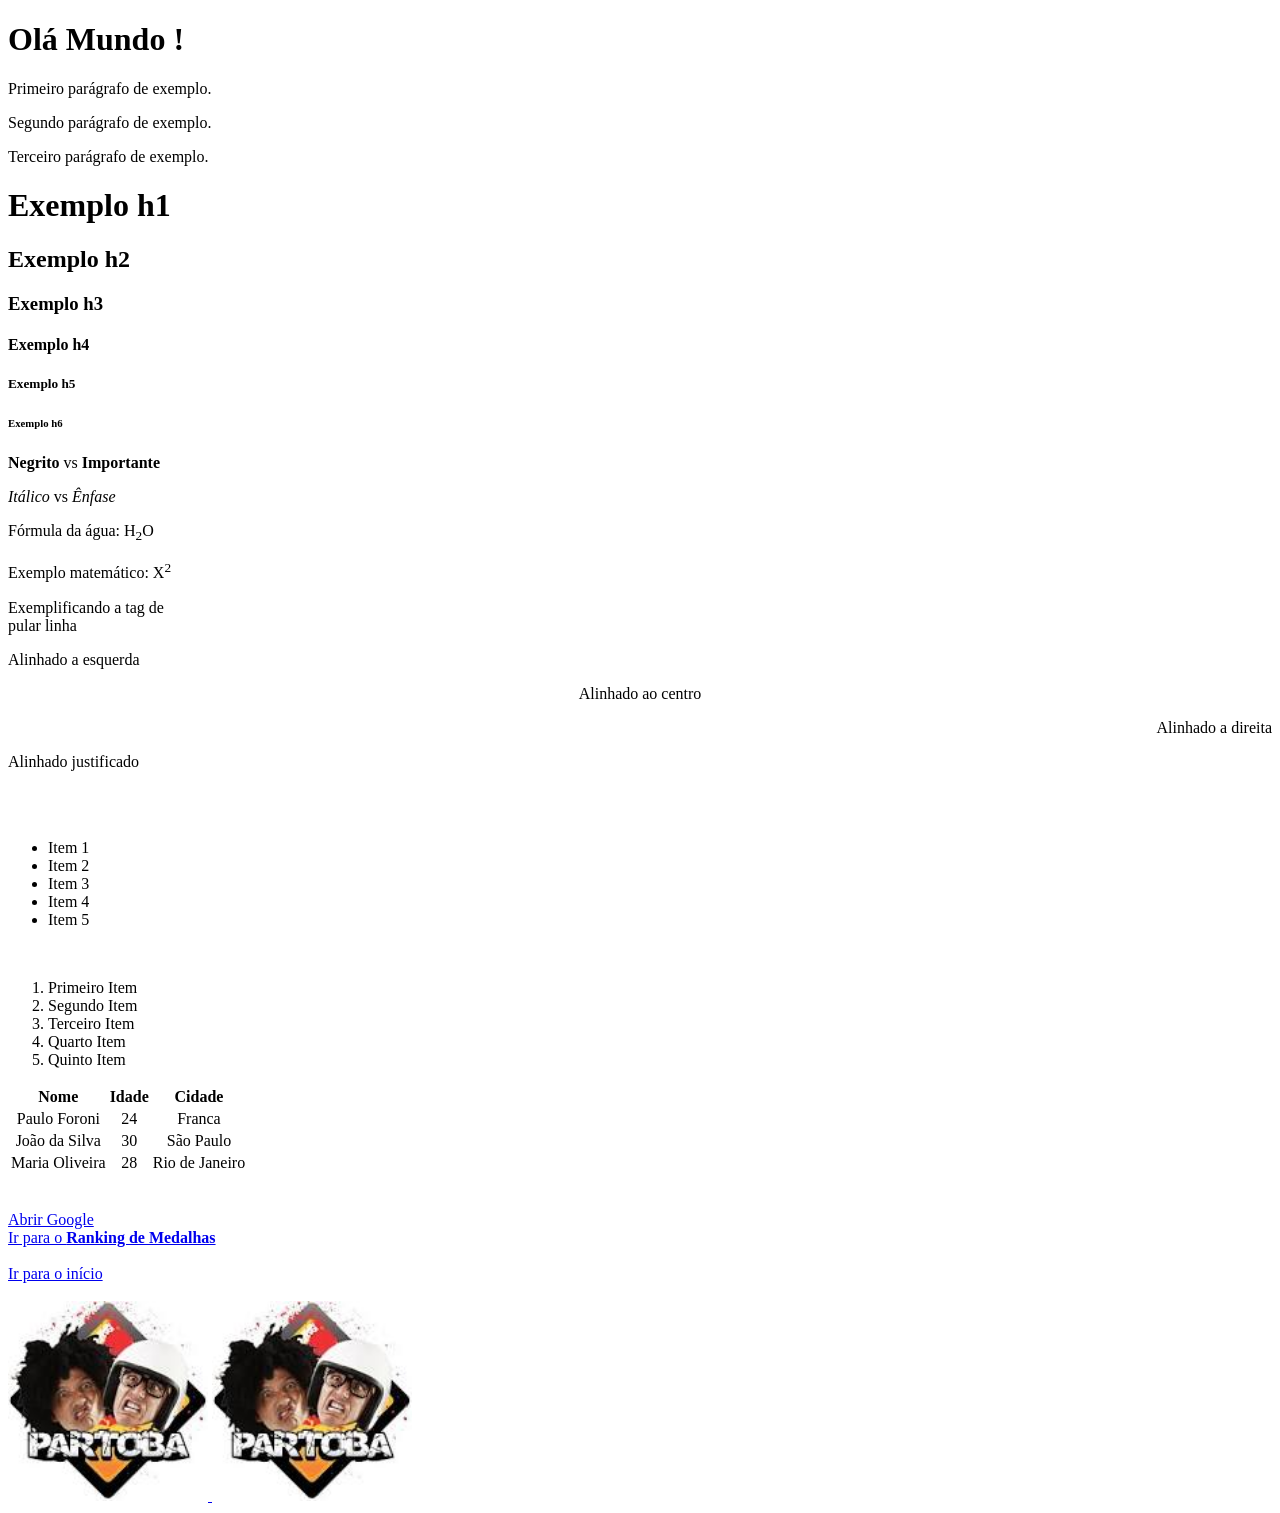
<file: index.html>
<!DOCTYPE html>
<html lang="en">
<head>
    <meta charset="UTF-8">
    <meta name="viewport" content="width=device-width, initial-scale=1.0">
    <title>Meu primeiro site</title>
    <link rel="icon" href="icone_final.png" type="image/png">

</head>
<body>
    <h1 id="secao-inicio">Olá Mundo !</h1>

    <p>Primeiro parágrafo de exemplo.</p>
    <p>Segundo parágrafo de exemplo.</p>
    <p>Terceiro parágrafo de exemplo.</p>

    <h1>Exemplo h1</h1>
    <h2>Exemplo h2</h2>
    <h3>Exemplo h3</h3>
    <h4>Exemplo h4</h4>
    <h5>Exemplo h5</h5>
    <h6>Exemplo h6</h6>

    <p><b>Negrito</b> vs <strong> Importante</strong></p>
    <p><i>Itálico</i> vs <em>Ênfase</em></p>
    <p>Fórmula da água: H<sub>2</sub>O</p>
    <p>Exemplo matemático: X<sup>2</sup></p>
    <p>Exemplificando a tag de <br> pular linha</p>
    <p align="left">Alinhado a esquerda</p>
    <p align="center">Alinhado ao centro</p>
    <p align="right">Alinhado a direita</p>
    <p align="justify">Alinhado justificado</p>

    <br>
    <br>

    <ul>
        <li>Item 1</li>
        <li>Item 2</li>
        <li>Item 3</li>
        <li>Item 4</li>
        <li>Item 5</li>
    </ul>
    <br>
    <ol>
        <li>Primeiro Item</li>
        <li>Segundo Item</li>
        <li>Terceiro Item</li>
        <li>Quarto Item</li>
        <li>Quinto Item</li>
    </ol>

    <table>
        <thead>
            <tr>
                <th>Nome</th>
                <th>Idade</th>
                <th>Cidade </th>
            </tr>
        </thead>
        <tbody>
            <tr>
                <td align="center">Paulo Foroni</td>
                <td align="center">24</td>
                <td align="center">Franca</td>
            </tr>
            <tr>
                <td align="center">João da Silva</td>
                <td align="center">30</td>
                <td align="center">São Paulo</td>
            </tr>
            <tr>
                <td align="center">Maria Oliveira</td>
                <td align="center">28</td>
                <td align="center">Rio de Janeiro</td> 
              </tr>
        </tbody>
    </table>
    <br>
    <br>
    <a href="https://www.google.com" target="_blank">Abrir Google</a>
    <br>
    <a href="./tabela/ranking.html">Ir para o <strong>Ranking de Medalhas</strong></a>
    <br>
    <br>

    <a href="#secao-inicio">Ir para o início</a>
    <br>
    <br>
    <a href="https://www.instagram.com/irmaos_piologo/">
        <img src="Piologo.jpg" alt="Imrãos Piologo" width="200" height="200" target="_blank">
    </a>
    <img src="./Piologo.jpg" alt="Irmãos Piologo" width="200" height="200">

</body>
</html>
</file>
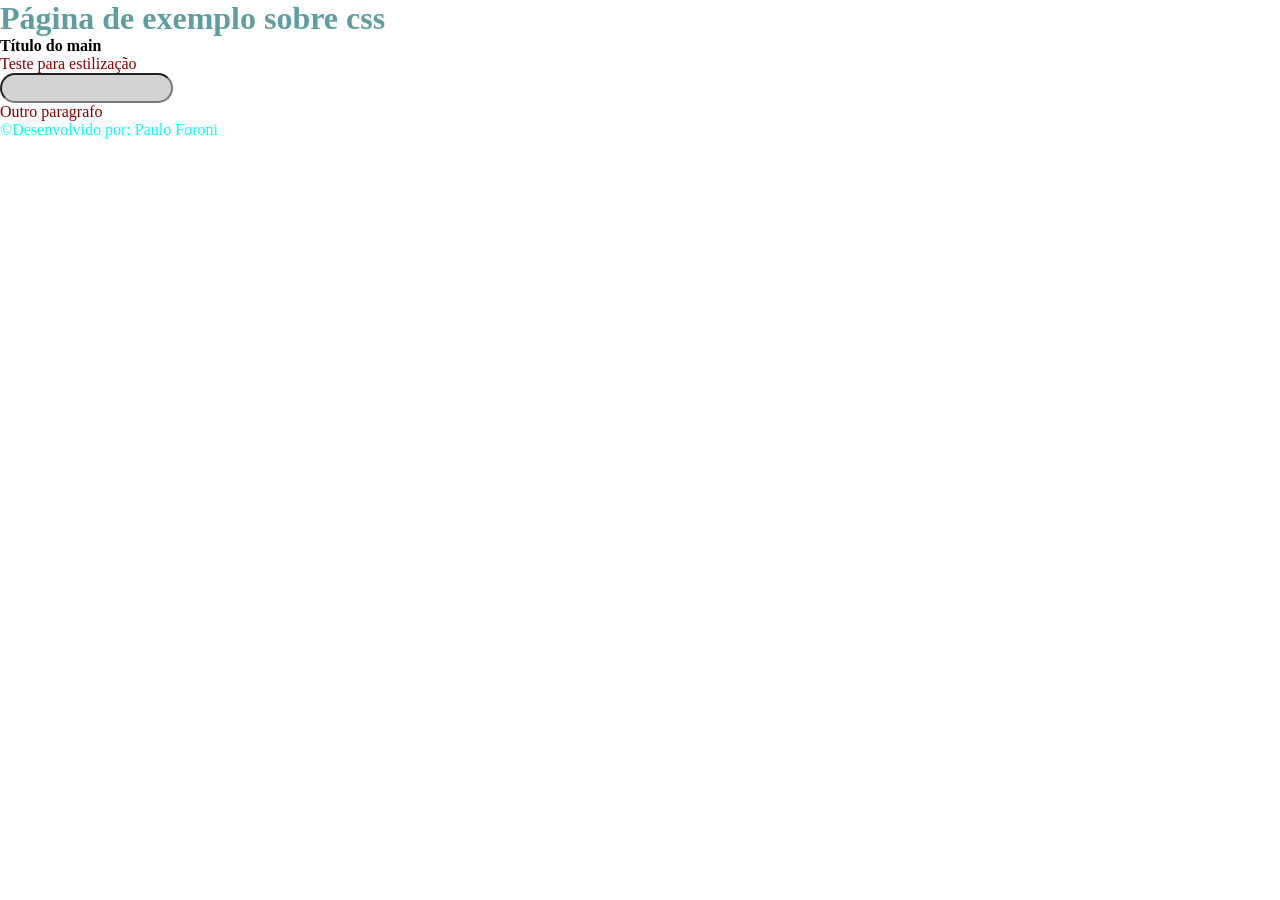
<file: exemplo-css/index.html>
<!DOCTYPE html>
<html lang="pt-BR">
<head>
    <meta charset="UTF-8">
    <meta name="viewport" content="width=device-width, initial-scale=1.0">
    <title>Exemplo - CSS</title>
    <link rel="stylesheet" href="./styles.css"/>

</head>
<body>
    <header>
        <h1>Página de exemplo sobre css</h1>
    </header>
    <main>
        <h4>Título do main</h4>
        <p>Teste para estilização</p>
        <input type="email" id="email"/>
        <br>
        <p>Outro paragrafo</p>
    </main>
    <footer>
        <p class="footer">&copy;Desenvolvido por: Paulo Foroni</p>
    </footer>
</body>
</html>
</file>
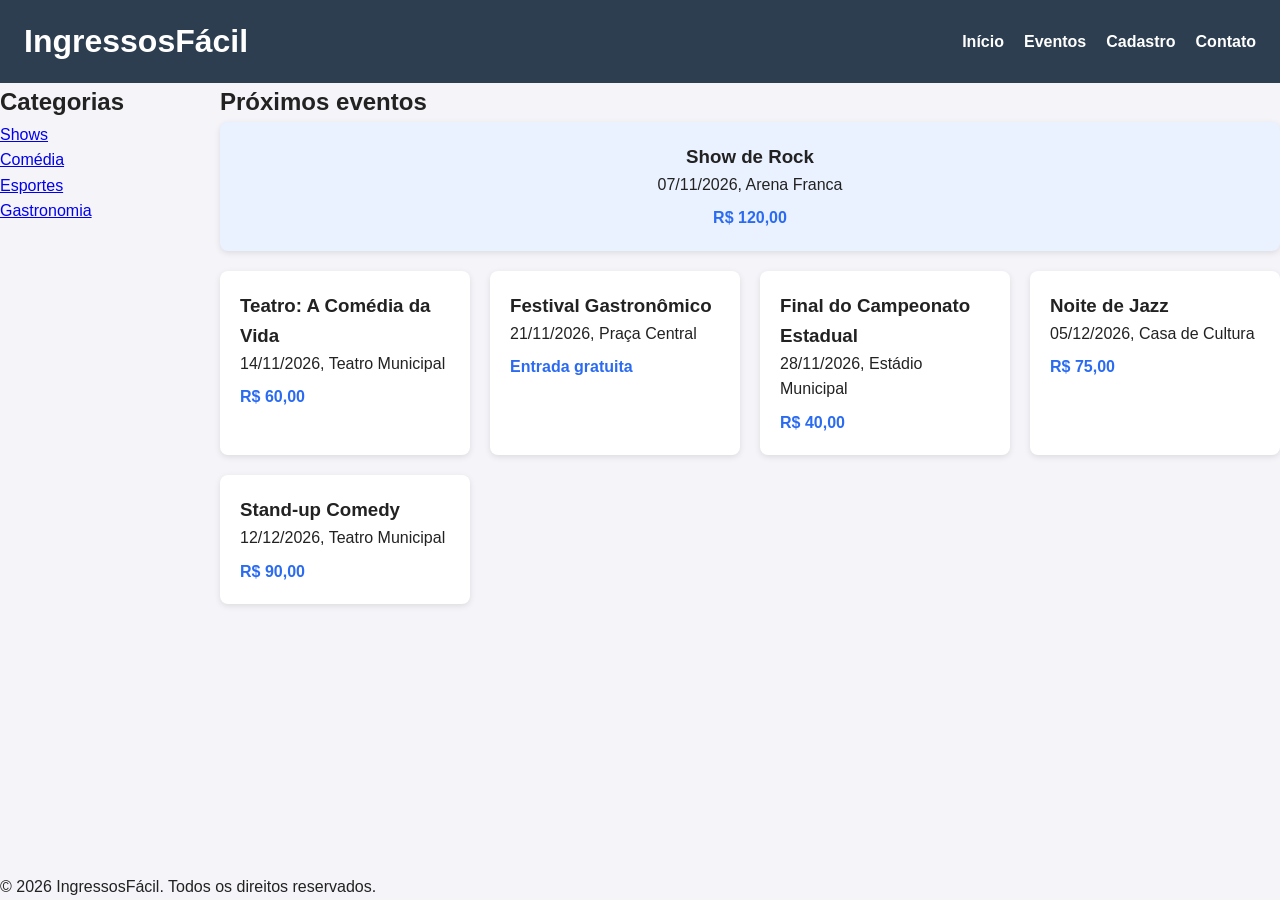
<file: exemplo-grid/index.html>
<!DOCTYPE html>
<html lang="pt-BR">

<head>
    <meta charset="UTF-8">
    <meta name="viewport" content="width=device-width, initial-scale=1.0">
    <title>IngressosFácil</title>
    <link rel="stylesheet" href="styles.css">
</head>

<body>

    <header class="topo">
        <h1>IngressosFácil</h1>
        <nav class="menu-horizontal">
            <ul>
                <li><a href="index.html" class="ativo">Início</a></li>
                <li><a href="#eventos">Eventos</a></li>
                <li><a href="cadastro.html">Cadastro</a></li>
                <li><a href="#contato">Contato</a></li>
            </ul>
        </nav>
    </header>

    <aside class="lateral">
        <h2>Categorias</h2>
        <nav class="menu-vertical">
            <ul>
                <li><a href="#">Shows</a></li>
                <li><a href="#">Comédia</a></li>
                <li><a href="#">Esportes</a></li>
                <li><a href="#">Gastronomia</a></li>
            </ul>
        </nav>
    </aside>

    <main class="conteudo">
        <section id="eventos">
            <h2>Próximos eventos</h2>
            <div class="grade-eventos">
                <article class="evento destaque">
                    <h3>Show de Rock</h3>
                    <p>07/11/2026, Arena Franca</p>
                    <p class="preco">R$ 120,00</p>
                </article>
                <article class="evento">
                    <h3>Teatro: A Comédia da Vida</h3>
                    <p>14/11/2026, Teatro Municipal</p>
                    <p class="preco">R$ 60,00</p>
                </article>
                <article class="evento">
                    <h3>Festival Gastronômico</h3>
                    <p>21/11/2026, Praça Central</p>
                    <p class="preco">Entrada gratuita</p>
                </article>
                <article class="evento">
                    <h3>Final do Campeonato Estadual</h3>
                    <p>28/11/2026, Estádio Municipal</p>
                    <p class="preco">R$ 40,00</p>
                </article>
                <article class="evento">
                    <h3>Noite de Jazz</h3>
                    <p>05/12/2026, Casa de Cultura</p>
                    <p class="preco">R$ 75,00</p>
                </article>
                <article class="evento">
                    <h3>Stand-up Comedy</h3>
                    <p>12/12/2026, Teatro Municipal</p>
                    <p class="preco">R$ 90,00</p>
                </article>
            </div>
        </section>
    </main>

    <footer class="rodape">
        <p id="contato">&copy; 2026 IngressosFácil. Todos os direitos reservados.</p>
    </footer>

</body>

</html>
</file>
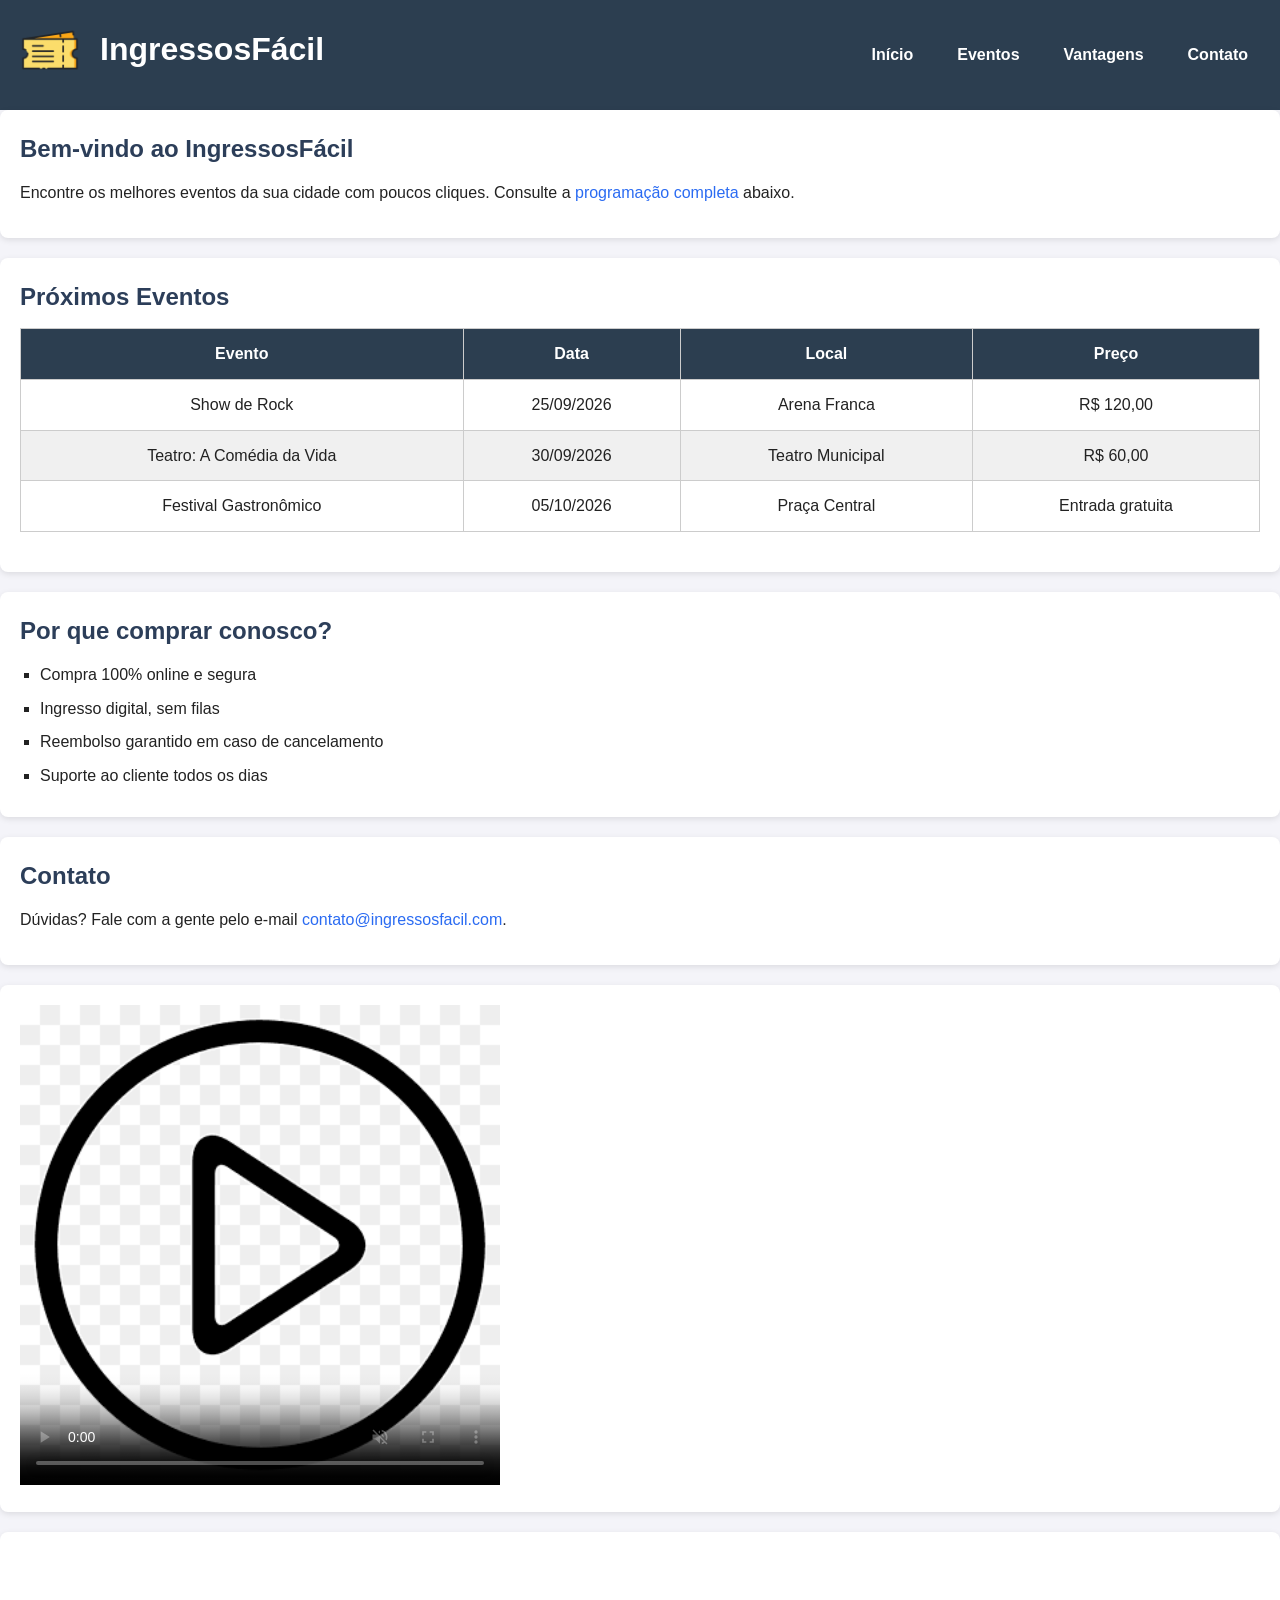
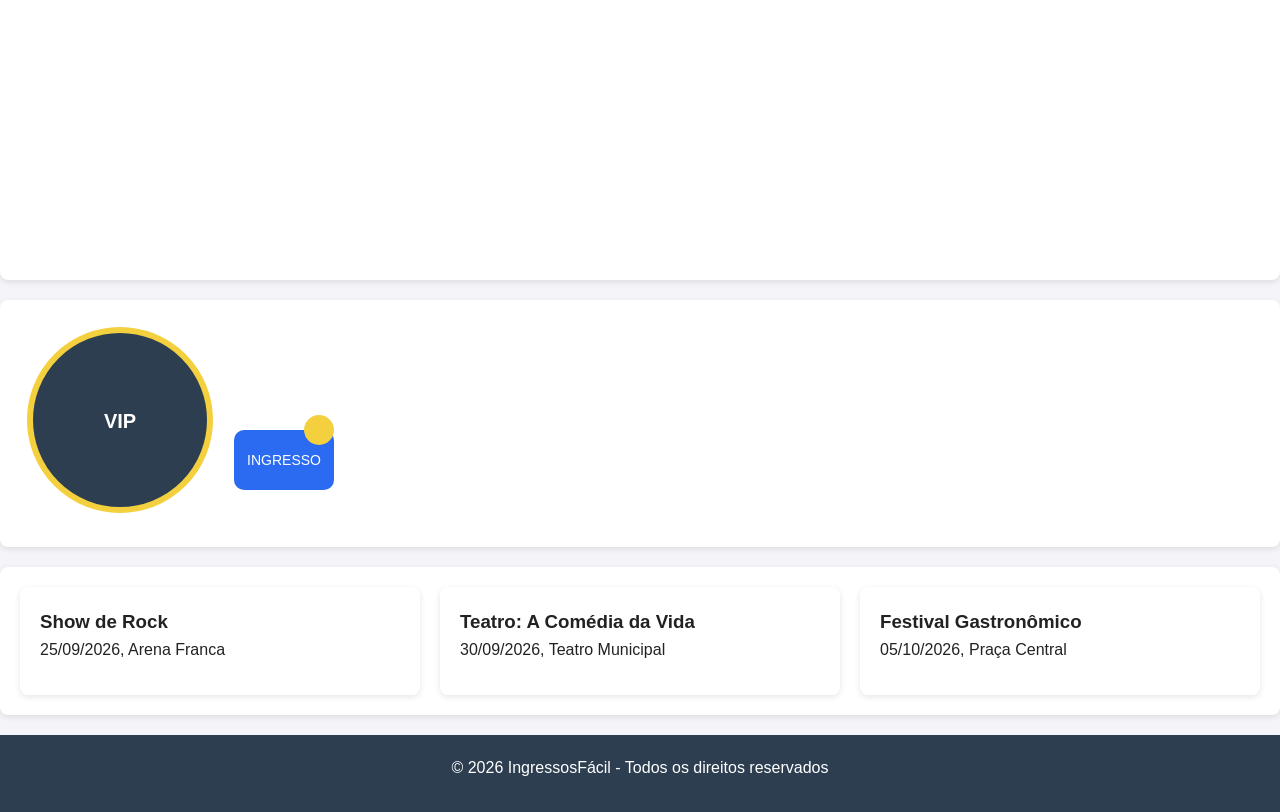
<file: pratica-css/index.html>
<!DOCTYPE html>
<html lang="pt-BR">

<head>
    <meta charset="UTF-8">
    <meta name="viewport" content="width=device-width, initial-scale=1.0">
    <title>IngressosFácil</title>
    <link rel="stylesheet" href="styles.css">
</head>

<body>

    <header>
        <div class="logo">
            <img src="logo.png" alt="Logo do site">
            <h1>IngressosFácil</h1>
        </div>
        <nav>
            <ul>
                <li><a href="#home">Início</a></li>
                <li><a href="#eventos">Eventos</a></li>
                <li><a href="#vantagens">Vantagens</a></li>
                <li><a href="#contato">Contato</a></li>
            </ul>
        </nav>
    </header>

    <main>
        <section id="home">
            <h2>Bem-vindo ao IngressosFácil</h2>
            <p>Encontre os melhores eventos da sua cidade com poucos cliques. Consulte a <a href="#eventos">programação
                    completa</a> abaixo.</p>
        </section>

        <section id="eventos">
            <h2>Próximos Eventos</h2>
            <table>
                <thead>
                    <tr>
                        <th>Evento</th>
                        <th>Data</th>
                        <th>Local</th>
                        <th>Preço</th>
                    </tr>
                </thead>
                <tbody>
                    <tr>
                        <td>Show de Rock</td>
                        <td>25/09/2026</td>
                        <td>Arena Franca</td>
                        <td>R$ 120,00</td>
                    </tr>
                    <tr>
                        <td>Teatro: A Comédia da Vida</td>
                        <td>30/09/2026</td>
                        <td>Teatro Municipal</td>
                        <td>R$ 60,00</td>
                    </tr>
                    <tr>
                        <td>Festival Gastronômico</td>
                        <td>05/10/2026</td>
                        <td>Praça Central</td>
                        <td>Entrada gratuita</td>
                    </tr>
                </tbody>
            </table>
        </section>

        <section id="vantagens">
            <h2>Por que comprar conosco?</h2>
            <ul>
                <li>Compra 100% online e segura</li>
                <li>Ingresso digital, sem filas</li>
                <li>Reembolso garantido em caso de cancelamento</li>
                <li>Suporte ao cliente todos os dias</li>
            </ul>
        </section>

        <section id="contato">
            <h2>Contato</h2>
            <p>Dúvidas? Fale com a gente pelo e-mail <a
                    href="mailto:contato@ingressosfacil.com">contato@ingressosfacil.com</a>.</p>
        </section>

        <section>
            <video id="videoEvento" width="480" poster="poster_video.png" controls muted autoplay loop allowfullscreen>
                <source src="video.mp4" type="video/mp4">
                Seu navegador não superta este vídeo
            </video>
        </section>

        <section>
            <iframe src="https://maps.google.com/maps?q=UNIFRAN&z=16&output=embed" width="50%" height="300"
                style="border:0;" loading="lazy" title="Localização: UNIFRAN">>
            </iframe>
        </section>

        <section>
            <canvas id="seloEvento" width="200" height="200"></canvas>
            <svg width="120" height="120" viewBox="0 0 120 120">
                <rect x="10" y="30" width="100" height="60" rx="10" fill="#2a6bf2" />
                <circle cx="95" cy="30" r="15" fill="#f4d03f" />
                <text x="60" y="65" text-anchor="middle" fill="white" font-size="14" font-family="Arial">INGRESSO</text>
            </svg>
            <script>
                const canvas = document.getElementById('seloEvento');
                const ctx = canvas.getContext('2d');

                ctx.beginPath();
                ctx.arc(100, 100, 90, 0, Math.PI * 2);
                ctx.fillStyle = '#2c3e50';
                ctx.fill();

                ctx.beginPath();
                ctx.arc(100, 100, 90, 0, Math.PI * 2);
                ctx.strokeStyle = '#f4d03f';
                ctx.lineWidth = 6;
                ctx.stroke();

                ctx.fillStyle = '#ffffff';
                ctx.font = 'bold 20px Arial';
                ctx.textAlign = 'center';
                ctx.fillText('VIP', 100, 108);
            </script>
        </section>

        <section>
            <div class="eventos-container">
                <div class="evento-item">
                    <h3>Show de Rock</h3>
                    <p>25/09/2026, Arena Franca</p>
                </div>
                <div class="evento-item">
                    <h3>Teatro: A Comédia da Vida</h3>
                    <p>30/09/2026, Teatro Municipal</p>
                </div>
                <div class="evento-item">
                    <h3>Festival Gastronômico</h3>
                    <p>05/10/2026, Praça Central</p>
                </div>
            </div>
        </section>

    </main>

    <footer>
        <p>&copy; 2026 IngressosFácil - Todos os direitos reservados</p>
    </footer>

</body>

</html>
</file>
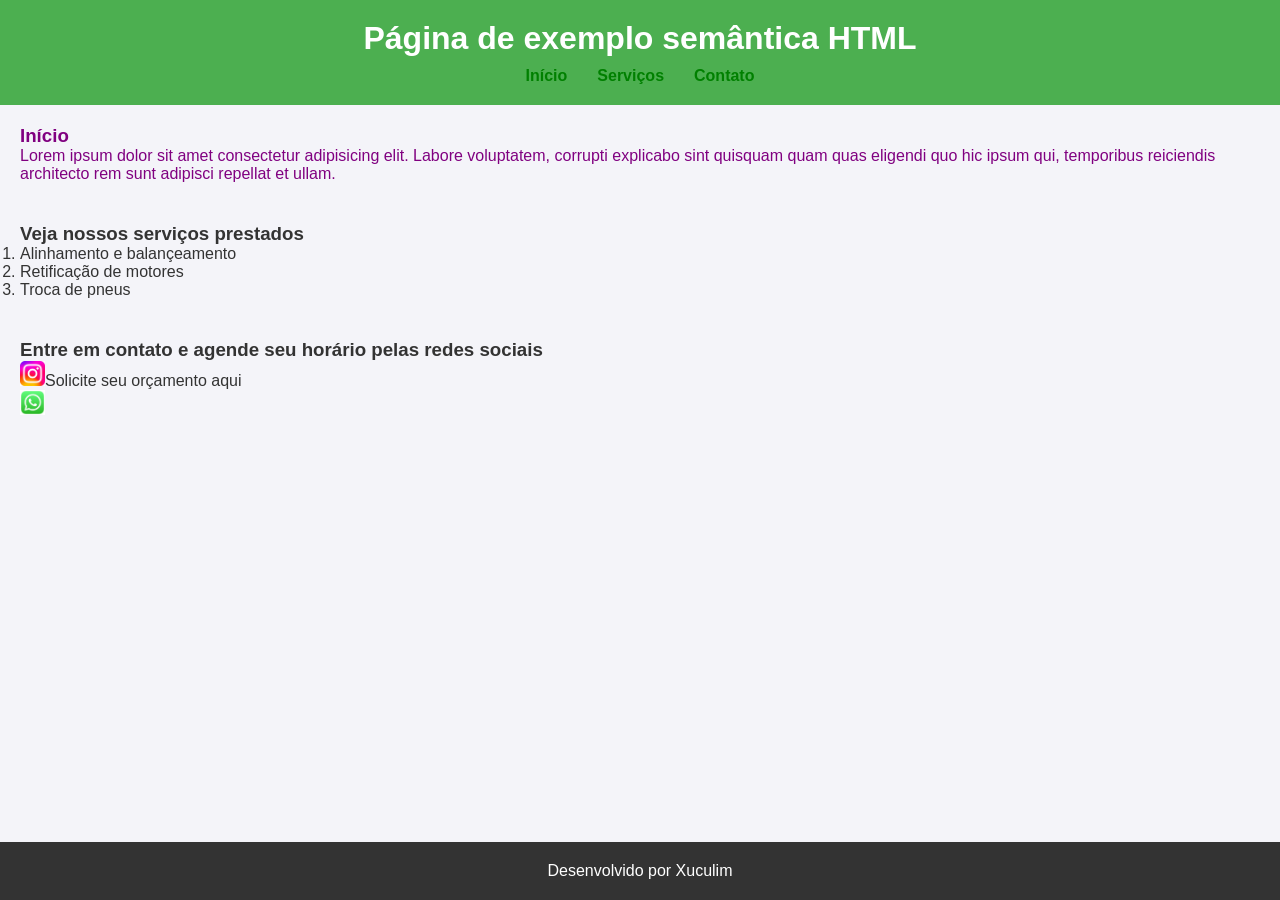
<file: semantica.html>
<!DOCTYPE html>
<html lang="pt-BR">
<head>
    <meta charset="UTF-8">
    <meta name="viewport" content="width=device-width, initial-scale=1.0">
    <title>Exemplo semantica no HTML</title>
    <link rel="stylesheet" href="./site-vendas/styles.css">
</head>
<body>
    <!-- Aqui virá o conteúdo de cabeçalho da página. -->
    <header>
        <h1>Página de exemplo semântica HTML</h1>
        <nav>
            <ul>
                <li>
                    <a href="#secao-inicio"
                    style="text-decoration: none;
                    color: green;
                    ">Início</a>
                </li>
                <li>
                    <a href="#secao-servicos"
                    style="text-decoration: none;
                    color: green;
                    ">Serviços</a>     
                </li>
                <li>
                    <a href="#secao-contatos"
                    style="text-decoration: none;
                    color: green
                    ">Contato</a>
                </li>
            </ul>
        </nav>
    </header>
<!-- Aqui abaixo virá o conteúdo principal da página separado em sessões. -->
    <main>
        <section id="secao-inicio" style="color: purple">
            <h3>Início</h3>
            <p>Lorem ipsum dolor sit amet consectetur adipisicing elit. Labore voluptatem, corrupti explicabo sint quisquam quam quas eligendi quo hic ipsum qui, temporibus reiciendis architecto rem sunt adipisci repellat et ullam.</p>
        </section>
        <section id="secao-servicos">
            <h3>Veja nossos serviços prestados</h3>
                <ol>
                    <li>Alinhamento e balançeamento</li>
                    <li>Retificação de motores</li>
                    <li>Troca de pneus</li>
                </ol>
        </section>
        <section id="secao-contatos">
            <h3>Entre em contato e agende seu horário pelas redes sociais</h3>
            <a><img src="./imagens/icone_instagram.jpeg" alt="Instagram" width="25" height="25">Solicite seu orçamento aqui</a>
            <br>
            <img src="./imagens/icone_whatsapp.jpeg" alt="Whatsapp" width="25" height="25">
        </section>
    </main>
    <footer>
        <p>Desenvolvido por Xuculim</p>

    </footer>
</body>
</html>
</file>
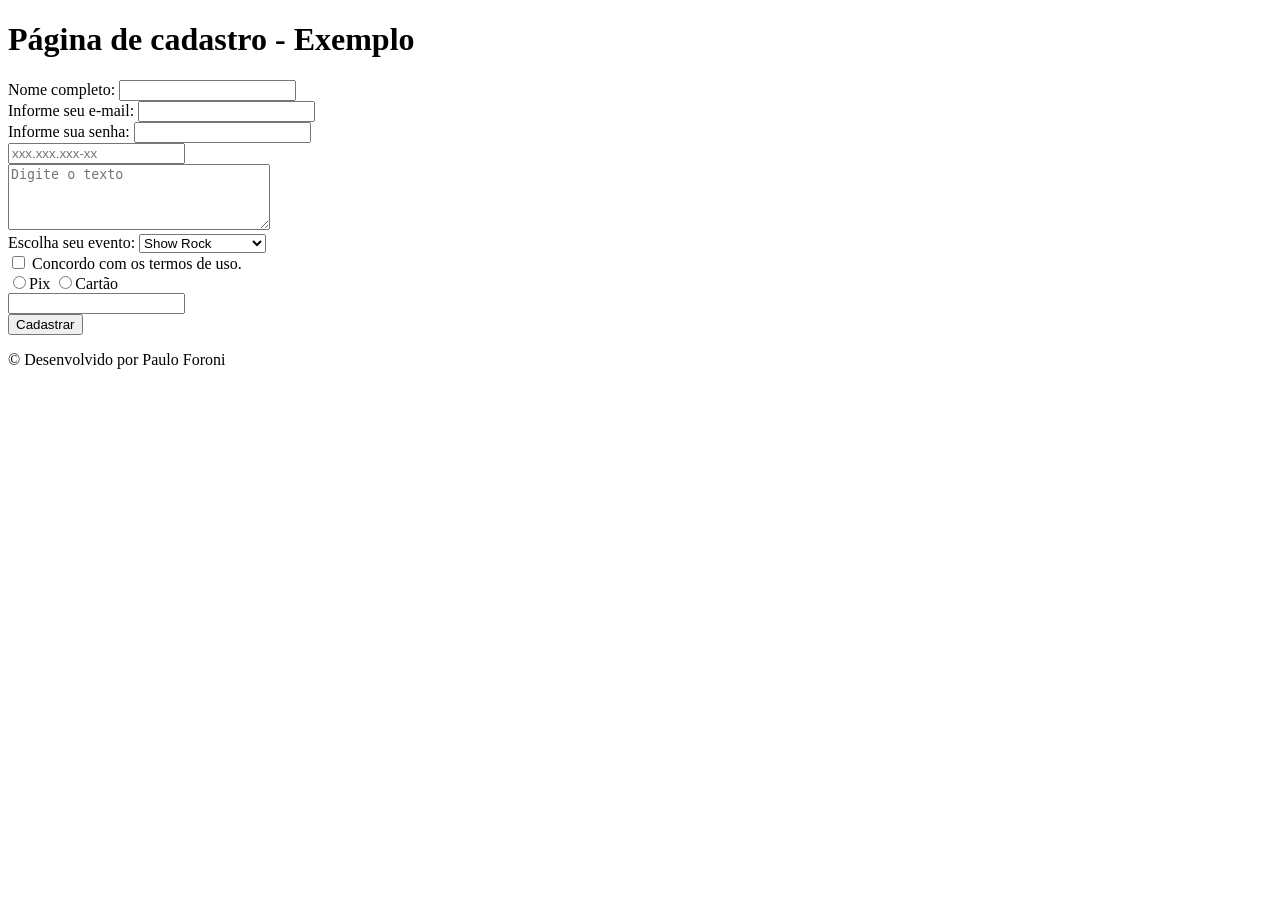
<file: site-vendas/exemplo-forms.html>
<!DOCTYPE html>
<html lang="pt-BR">
<head>
    <meta charset="UTF-8">
    <meta name="viewport" content="width=>, initial-scale=1.0">
    <title>Exemplo Formulário HTML</title>
</head>
<body>
    <header>
        <h1>Página de cadastro - Exemplo</h1>
    </header>
    <main>
        <section>
            <form id="registerForm" method="POST">
                <label for="nome">Nome completo:</label>
                <input type="text" id="nome" name="nome" required />
                
                <br>

                <label for="email">Informe seu e-mail:</label>
                <input type="email" id="email" name="email" required/>

                <br>

                <label for="senha">Informe sua senha:</label>
                <input id="senha" name="senha" type="password" required minlength="8" maxlength="12"/>

                <br>

                <input type="text" id="cpf" name="cpf" placeholder="xxx.xxx.xxx-xx" pattern="\d{3}\.\d{3}\.\d{3}-\d{2}" title="Formato esperado: 000.000.000-00"/>

                <br>

                <textarea id="mensagem" name="mensagem" rows="4" cols="30" placeholder="Digite o texto"></textarea>

                <br>

                <label for="evento">Escolha seu evento:</label>
                <select id="evento" name="evento">
                    <option value="Rock">Show Rock</option>
                    <option value="Sertanejo">Show Sertanejo</option>
                    <option value="Jogos">Jogo universitário</option>
                </select>
                
                <br>

                <label for="termos">
                    <input id="termos" name="termos" type="checkbox" required/> Concordo com os termos de uso.
                </label>

                <br>

                <label><input type="radio" value="pix" name="pagamento"/>Pix</label>
                <label><input type="radio" value="cartao" name="pagamento"/>Cartão</label>

                <br>

                <input type="number" step="5" />

                <br>

                <input type="submit" value="Cadastrar"/>
            </form>

        </section>
    </main>
    <footer>
        <p> &copy; Desenvolvido por Paulo Foroni </p>
    </footer>

    <script>
        //Pegando através do ID do formulário o evento de submissão (envio) do Forms.
        document.getElementById("registerForm") .addEventListener("submit", function(event){
            event.preventDefault(); //Este comando evita o recarregamento da página.
            const nome = document.getElementById("nome").value
            const cpf = document.getElementById('cpf').value
            const password = document.getElementById('senha').value
            alert("Olá" +nome+ " Formulário preenchido !")
            alert('Aqui estão seus dados: '+ cpf + " " + password)
        })
    </script>
</body>
</html>
</file>
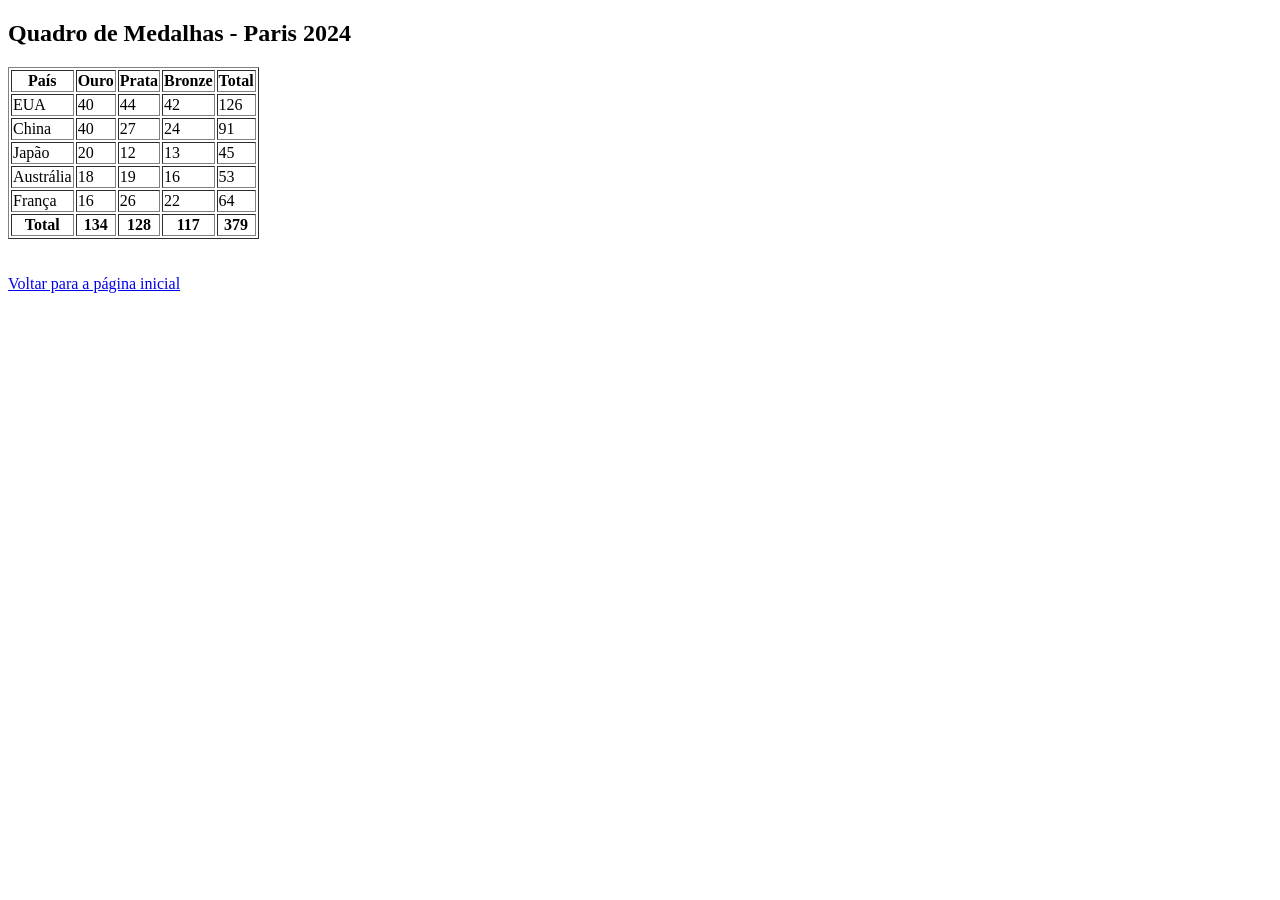
<file: tabela/ranking.html>
<!DOCTYPE html> <!-- Define o tipo de documento como HTML5 -->
<html lang="pt-BR"> <!-- Define o idioma da página como português do Brasil -->
  <head>
    <meta charset="UTF-8" /> <!-- Define a codificação de caracteres como UTF-8 (suporta acentos) -->
    
    <meta name="viewport" content="width=device-width, initial-scale=1.0" /> 
    <!-- Garante que a página seja responsiva em dispositivos móveis -->
    
    <meta
      name="description"
      content="Quadro de medalhas dos jogos olímpicos (Olimpíadas) de Paris 2024."
    /> 
    <!-- Descrição da página (importante para SEO e acessibilidade) -->
    
    <title>Quadro de medalhas</title> <!-- Título exibido na aba do navegador -->
  </head>
  
  <body>
    <!-- Título principal da página -->
    <h2>Quadro de Medalhas - Paris 2024</h2>

    <!-- Início da tabela -->
    <table border="1"> <!-- Adicionei "border" só para visualização mais clara -->
        <!-- Cabeçalho da tabela: define os títulos das colunas -->
        <thead>
            <tr>
                <th>País</th>   <!-- Nome do país -->
                <th>Ouro</th>   <!-- Medalhas de ouro -->
                <th>Prata</th>  <!-- Medalhas de prata -->
                <th>Bronze</th> <!-- Medalhas de bronze -->
                <th>Total</th>  <!-- Total de medalhas -->
            </tr>
        </thead>
        
        <!-- Corpo da tabela: contém os dados -->
        <tbody>
            <tr>
                <td>EUA</td>
                <td>40</td>
                <td>44</td>
                <td>42</td>
                <td>126</td>
            </tr>
            <tr>
                <td>China</td>
                <td>40</td>
                <td>27</td>
                <td>24</td>
                <td>91</td>
            </tr>
            <tr>
                <td>Japão</td>
                <td>20</td>
                <td>12</td>
                <td>13</td>
                <td>45</td>
            </tr>
            <tr>
                <td>Austrália</td>
                <td>18</td>
                <td>19</td>
                <td>16</td>
                <td>53</td>
            </tr>
            <tr>
                <td>França</td>
                <td>16</td>
                <td>26</td>
                <td>22</td>
                <td>64</td>
            </tr>
        </tbody>   
        
        <!-- Rodapé da tabela: mostra o total geral -->
        <tfoot>
            <tr>
                <th>Total</th>
                <th>134</th>  <!-- Soma das medalhas de ouro -->
                <th>128</th>  <!-- Soma das medalhas de prata -->
                <th>117</th>  <!-- Soma das medalhas de bronze -->
                <th>379</th>  <!-- Soma geral -->
            </tr>
        </tfoot>
    </table>
    <!-- Fim da tabela -->
    <br>
    <br>
    <a href="../index.html">Voltar para a página inicial</a> <!-- Link para voltar à página inicial -->
  </body>
</html>
</file>
<file: exemplo-css/styles.css>
*{
    margin: 0;
    padding: 0;
    box-sizing: border-box;
}
p{
    color: darkred;
}
h1{
    color: cadetblue;
}
.footer{
    color:aqua;
}
#email{
    height: 30px;
    background-color:lightgrey;
    border-radius: 25px;
}
</file>
<file: exemplo-grid/styles.css>
* {
    margin: 0;
    padding: 0;
    box-sizing: border-box;
}

body {
    font-family: 'Segoe UI', Arial, sans-serif;
    line-height: 1.6;
    background-color: #f4f4f9;
    color: #222;
}

.grade-eventos {
    display: grid;
    grid-template-columns: repeat(auto-fit, minmax(250px, 1fr));
    gap: 20px;
}

.evento {
    background-color: #fff;
    padding: 20px;
    border-radius: 8px;
    box-shadow: 0 2px 6px rgba(0, 0, 0, 0.1);
}

.evento .preco {
    margin-top: 8px;
    font-weight: bold;
    color: #2a6bf2;
}

.destaque {
    grid-column: 1 / -1;
    background-color: #eaf1ff;
    text-align: center
}

body {
    min-height: 100vh;
    display: grid;
    grid-template-columns: 220px 1fr;
    grid-template-rows: auto 1fr auto;
    grid-template-areas:
        "topo    topo"
        "lateral conteudo"
        "rodape  rodape";
}

.topo     { grid-area: topo; }
.lateral  { grid-area: lateral; }
.conteudo { grid-area: conteudo; }
.rodape   { grid-area: rodape; }

@media (max-width: 768px) {
    body {
        grid-template-columns: 1fr;
        grid-template-rows: auto auto 1fr auto;
        grid-template-areas:
            "topo"
            "lateral"
            "conteudo"
            "rodape";
    }
}

.topo {
    display: flex;
    justify-content: space-between;
    align-items: center;
    flex-wrap: wrap;
    gap: 12px;
    padding: 16px 24px;
    background-color: #2c3e50;
    color: #fff;
}

.menu-horizontal ul {
    display: flex;
    list-style: none;
    gap: 20px;
}

.menu-horizontal a {
    color: #fff;
    text-decoration: none;
    font-weight: bold;
}
</file>
<file: pratica-css/styles.css>
* {
    margin: 0;
    padding: 0;
    box-sizing: border-box;
}

body {
    font-family: 'Segoe UI', Arial, sans-serif;
    line-height: 1.6;
    background-color: #f4f4f9;
    color: #222;
    display: flex;
    flex-direction: column;
    min-height: 100vh;

}

h1 {
    font-size: 2rem;
}

h2 {
    font-size: 1.5rem;
    margin-bottom: 12px;
    color: #2c3e59;
}

p {
    margin-bottom: 12px;
}

a {
    color: #2a6bf2;
    text-decoration: none;
}

a:hover {
    text-decoration: underline;
}

nav a {
    color: white;
    font-weight: bold;
    text-decoration: none;
}

nav a:hover {
    text-decoration: underline;
}

nav ul {
    list-style: none;
    display: flex;
    gap: 20px;
}

nav li {
    display: inline-block;
    margin: 0 12px;
}

#vantagens ul {
    list-style-type: square;
    margin-left: 20px;
}

#vantagens li {
    margin-bottom: 8px;

}

table {
    width: 100%;
    border-collapse: collapse;
    margin-bottom: 20px;

}

th,
td {
    padding: 12px;
    border: 1px solid #ccc;
    text-align: center;
}

thead {
    background-color: #2c3e50;
    color: white;
}

tbody tr:nth-child(even) {
    background-color: #f0f0f0;
}

main section {
    background-color: white;
    padding: 20px;
    margin-bottom: 20px;
    border-radius: 8px;
    box-shadow: 0 2px 6px rgba(0, 0, 0, 0.1);
}

header {
    background-color: #2c3e50;
    color: white;
    padding: 20px;
    text-align: center;
    display: flex;
    justify-content: space-between;
    /* Deixando a logo de um lado e menu do outro. */
    align-items: center;
    /* Ambos centralizados verticalmente */
    flex-wrap: wrap;
    /* Em telas menores o menu qubra linha */

}

header .logo {
    margin-bottom: 10px;
    display: flex;
    /* Flexbox dentro da logo para alinhar imagem e titulo */
    align-items: center;
    gap: 10px;
}

header .logo img {
    width: 60px;
    margin-right: 10px;
    vertical-align: middle;

}

footer {
    background-color: #2c3e50;
    color: white;
    text-align: center;
    padding: 20px;
}

.eventos-container {
    display: flex;
    flex-wrap: wrap;
    /* Em telas estreitas, os cards quebram para novas linhas */
    gap: 20px;
}

.evento-item {
    flex: 1 1 250px;
    /* Cresce em 1 | Encolhe em 1 | Tamanho 250px */
    background-color: #fff;
    padding: 20px;
    border-radius: 8px;
    box-shadow: 0 2px 6px rgba(0, 0, 0, 0.1);
}

main {
    flex: 1; /* O main cresce e ocupa todo espa.co que está sobrando, forçando o footer a ficar embaixo */
}
</file>
<file: site-vendas/styles.css>
* {
    margin: 0;
    padding: 0;
    box-sizing: border-box;
}

body {
    font-family: Arial, sans-serif;
    background-color: #f4f4f9;
    color: #333;
    min-height: 100vh;
    position: relative;
    padding-bottom: 100px;
}

header {
    background-color: #4CAF50;
    padding: 20px;
    text-align: center;
    color: white;
}

header .logo {
    display: flex;
    align-items: center;
    justify-content: center;
}

header .logo img {
    width: 50px;
    margin-right: 10px;
}

nav ul {
    list-style: none;
    display: flex;
    justify-content: center;
    margin-top: 10px;
}

nav ul li {
    margin: 0 15px;
}

nav ul li a {
    color: white;
    text-decoration: none;
    font-weight: bold;
}

nav ul li a:hover {
    text-decoration: underline;
}

main {
    padding: 20px;
}

main section {
    margin-bottom: 40px;
}

#home {
    background-color: #afd8de;
    padding: 20px;
    border-radius: 8px;
    text-align: center;
}

#home h2 {
    color: #00796b;
}

.eventos-container {
    display: flex;
    gap: 20px;
}

.evento-item {
    background-color: #fff;
    border: 1px solid #ddd;
    padding: 10px;
    flex: 1;
}

footer {
    background-color: #333;
    color: white;
    text-align: center;
    padding: 20px 0;
    width: 100%;
    position: absolute;
    bottom: 0;
}
</file>
